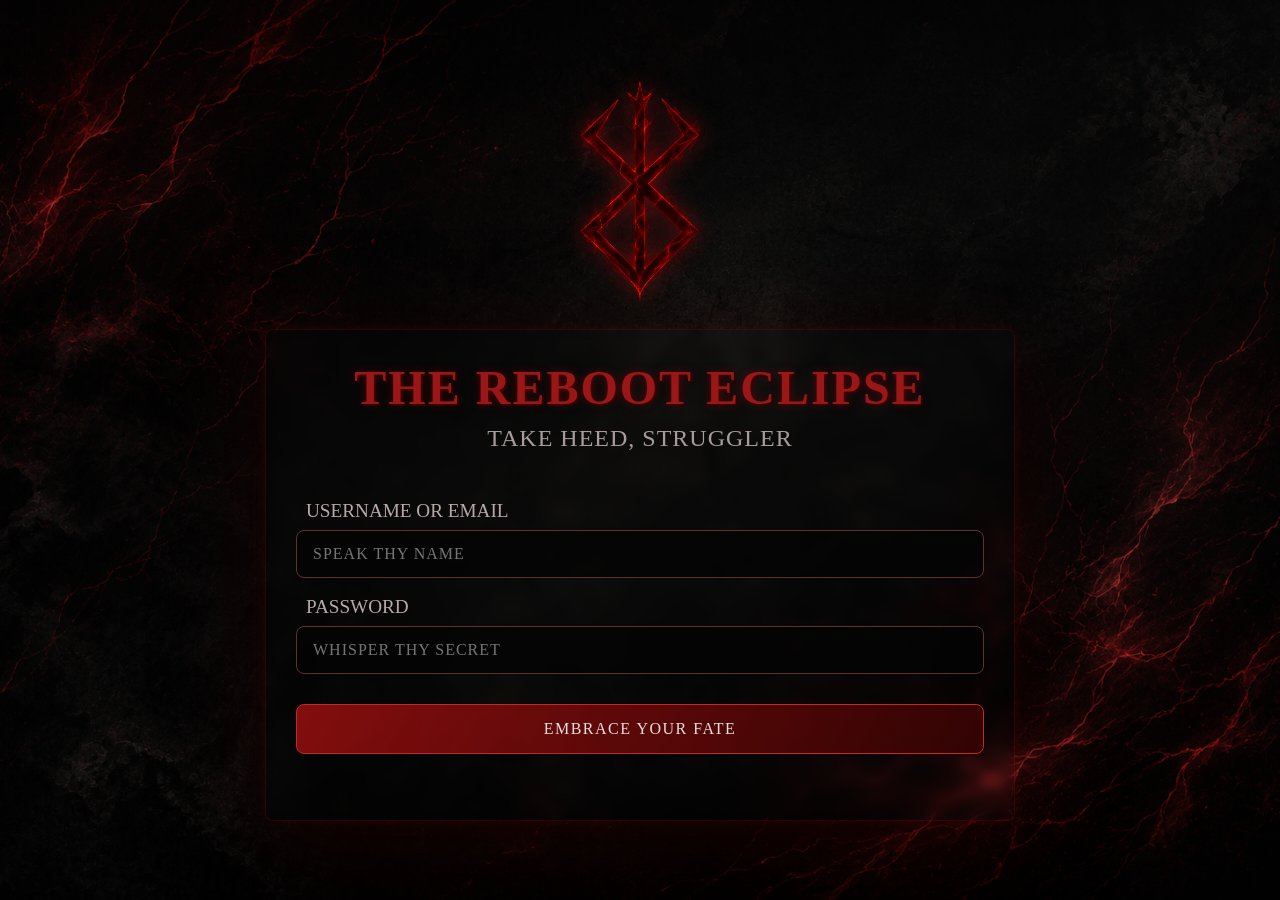
<file: index.html>
<!doctype html>
<html lang="en">
  <head>
    <meta charset="UTF-8" />
    <meta name="viewport" content="width=device-width, initial-scale=1.0" />
    <link rel="stylesheet" href="static/login.css" />
    <link rel="icon" href="static/assets/favicon.png" />
    <title>GraphQL - Login</title>
  </head>
  <body>
    <img
      class="brand-logo"
      src="static/assets/bos-logo.png"
      alt="Brand of Sacrifice"
    />
    <div class="login-container">
      <h1>THE REBOOT ECLIPSE</h1>
      <p id="subtitle">TAKE HEED, STRUGGLER</p>
      <form id="login-form">
        <label for="username-email">USERNAME OR EMAIL</label>
        <input
          id="username-email"
          type="text"
          placeholder="SPEAK THY NAME"
          maxlength="100"
          required
        />
        <label for="password">PASSWORD</label>
        <input
          id="password"
          type="password"
          placeholder="WHISPER THY SECRET"
          maxlength="100"
          required
        />
        <button type="submit" id="login-button">EMBRACE YOUR FATE</button>
      </form>
      <p id="error"></p>
    </div>

    <script type="module" src="js/auth.js"></script>
  </body>
</html>
</file>
<file: static/login.css>
* {
  box-sizing: border-box;
}

html {
  scrollbar-width: thin;
  scrollbar-color: #b01111bc #310303;
}

body {
  display: flex;
  flex-direction: column;
  align-items: center;
  justify-content: center;
  margin: 0;
  min-height: 100vh;
  color: #d8d3d3e5;
  background-image:
    linear-gradient(rgba(5, 5, 5, 0.45), rgba(5, 5, 5, 0.223)),
    url("assets/background.png");
  background-size: cover;
  background-position: center;
  background-repeat: no-repeat;
  background-attachment: fixed;
}

.brand-logo {
  object-fit: contain;
  width: 150px;
  height: auto;
  margin-bottom: 25px;
  filter: drop-shadow(0 0 11px rgba(150, 20, 20, 0.6));
  animation: auraPulse 4s ease-in-out infinite;
}

@keyframes auraPulse {
  0%,
  100% {
    filter: drop-shadow(0 0 10px rgba(170, 15, 15, 0.45));
  }
  50% {
    filter: drop-shadow(0 0 20px rgba(170, 15, 15, 0.9));
  }
}

.login-container {
  width: min(750px, 90%);
  padding: 30px;
  border: 1px solid rgba(150, 20, 20, 0.2);
  border-radius: 8px;
  background: rgba(12, 12, 12, 0.1);
  box-shadow:
    0 0 10px rgba(145, 2, 2, 0.2),
    0 20px 100px rgba(32, 0, 0, 0.7);
  backdrop-filter: blur(6px);
}

@keyframes shake {
  0%,
  100% {
    transform: translateX(0);
    border-color: rgba(150, 20, 20, 0.2);
  }
  20%,
  60% {
    transform: translateX(-10px);
    border-color: #d94343;
  }

  40%,
  80% {
    transform: translateX(10px);
    border-color: #d94343;
  }
}

.shake {
  animation: shake 0.4s ease-in-out;
  box-shadow: 0 0 20px rgba(217, 67, 67, 0.4);
}

.login-container h1 {
  margin: 0;
  text-align: center;
  font-family: Impact;
  font-size: clamp(2rem, 5vw, 3rem);
  letter-spacing: 2px;
  color: #9b1717;
  text-shadow:
    0 0 8px rgba(170, 0, 0, 0.45),
    2px 2px 0 #220404;
}

#subtitle {
  margin: 10px 0 30px 0;
  text-align: center;
  font-family: Impact;
  font-size: 1.5rem;
  letter-spacing: 1px;
  color: #a89b9b;
}

#login-form {
  display: flex;
  flex-direction: column;
}

#login-form label {
  margin: 18px 0 8px 10px;
  font-family: Impact;
  font-size: 1.2rem;
  color: #b9a8a8;
}

#login-form input {
  text-transform: uppercase;
  width: 100%;
  padding: 14px 16px;
  font-family: Impact;
  font-size: 1rem;
  letter-spacing: 1px;
  color: #e5dddd;
  background: rgba(5, 5, 5, 0.752);
  border: 1px solid #5f3030;
  border-radius: 8px;
  outline: red;
  transition:
    border-color 0.2s,
    box-shadow 0.2s;
}

#login-form input:focus {
  border-color: rgba(150, 20, 20, 0.2);
  box-shadow:
    0 0 0 2px rgba(181, 18, 18, 0.15),
    0 0 12px rgba(181, 18, 18, 0.2);
}

#login-button {
  margin-top: 30px;
  padding: 15px;
  font-family: Impact;
  font-size: 1rem;
  letter-spacing: 1.5px;
  color: #e9dddd;
  background: linear-gradient(120deg, #b01111bc, #310303);
  border: 1px solid #c22929;
  border-radius: 8px;
  cursor: pointer;
  transition:
    transform 0.2s,
    box-shadow 0.2s,
    background 0.2s;
}

#login-button:hover {
  transform: translateY(-2px);
  background: linear-gradient(135deg, #b01111bc, #310303);
  box-shadow: 0 0 18px rgba(180, 0, 0, 0.4);
}

#login-button:active {
  transform: translateY(1px);
}

#error {
  min-height: 20px;
  margin: 16px 0 0;
  text-align: center;
  font-family: Impact;
  font-size: 0.9rem;
  color: #d94343;
}
</file>
<file: static/profile.css>
* {
  box-sizing: border-box;
}

html {
  scrollbar-width: thin;
  scrollbar-color: #b01111bc #310303;
}

body {
  margin: 0;
  min-height: 100vh;
  color: #d8d3d3e5;
  background-image:
    linear-gradient(rgba(5, 5, 5, 0.45), rgba(5, 5, 5, 0.223)),
    url("assets/background.png");
  background-size: cover;
  background-position: center;
  background-repeat: no-repeat;
  background-attachment: fixed;
}

body.modal-open {
  overflow: hidden;
}

.nav-bar {
  display: flex;
  align-items: center;
  justify-content: space-between;
  padding: 20px 3%;
  background: rgba(8, 8, 8, 0.8);
  border-bottom: 1px solid rgba(150, 20, 20, 0.135);
  backdrop-filter: blur(5px);
}

.nav-user-logout {
  display: flex;
  gap: 3px;
}

#nav-username {
  text-transform: uppercase;
  font-family: Impact;
  letter-spacing: 1px;
  color: #d8d3d3;
}

#nav-user-id {
  font-family: Impact;
  font-size: 0.9rem;
  color: #8f8585;
}

.nav-actions {
  display: flex;
  align-items: center;
  gap: 10px;
}

#audio-button {
  padding: 5px;
  background: linear-gradient(120deg, #b01111bc, #310303);
  border: 1px solid #c22929;
  border-radius: 6px;
  cursor: pointer;
  transition:
    transform 0.2s,
    box-shadow 0.2s,
    background 0.2s;
}

.audio-icon {
  display: block;
  width: 20px;
  height: 20px;
  object-fit: contain;
  transition:
    transform 0.2s,
    filter 0.2s;
}

#audio-button:hover {
  transform: translateY(-2px);
  background: linear-gradient(135deg, #b01111bc, #310303);
  box-shadow: 0 0 18px rgba(180, 0, 0, 0.4);
}

#audio-button:hover .audio-icon {
  transform: scale(1.1);
  filter: drop-shadow(0 0 5px rgba(255, 80, 80, 0.5));
}

#audio-button:active {
  transform: translateY(1px);
}

#logout-button {
  padding: 5px 20px;
  font-family: Impact;
  font-size: 1rem;
  letter-spacing: 1.5px;
  color: #e9dddd;
  background: linear-gradient(120deg, #b01111bc, #310303);
  border: 1px solid #c22929;
  border-radius: 6px;
  cursor: pointer;
  transition:
    transform 0.2s,
    box-shadow 0.2s,
    background 0.2s;
}

#logout-button:hover {
  transform: translateY(-2px);
  background: linear-gradient(135deg, #b01111bc, #310303);
  box-shadow: 0 0 18px rgba(180, 0, 0, 0.4);
}

#logout-button:active {
  transform: translateY(1px);
}

.brand-logo {
  display: block;
  width: min(150px, 30vw);
  height: auto;
  margin: 40px auto 20px;
  object-fit: contain;
  filter: drop-shadow(0 0 12px rgba(170, 15, 15, 0.65));
  animation: auraPulse 4s ease-in-out infinite;
}

@keyframes auraPulse {
  0%,
  100% {
    filter: drop-shadow(0 0 10px rgba(170, 15, 15, 0.45));
  }
  50% {
    filter: drop-shadow(0 0 20px rgba(170, 15, 15, 0.9));
  }
}

.profile-title {
  text-align: center;
  margin-bottom: 40px;
  padding: 0 20px;
}

.profile-title h1 {
  margin: 0;
  font-family: Impact;
  font-size: clamp(2.2rem, 6vw, 4rem);
  letter-spacing: 2px;
  color: #9b1717;
  text-shadow:
    0 0 8px rgba(170, 0, 0, 0.45),
    2px 2px 0 #220404;
}

.profile-title p {
  margin: 10px 0 30px;
  font-family: Impact;
  font-size: clamp(0.9rem, 2vw, 1.2rem);
  letter-spacing: 1px;
  color: #a89b9b;
}

.identification-container,
.overview-container,
.graph-container {
  width: min(1000px, 90%);
  margin-left: auto;
  margin-right: auto;
  border: 1px solid rgba(150, 20, 20, 0.2);
  border-radius: 8px;
  background: rgba(12, 12, 12, 0.1);
  box-shadow:
    0 0 10px rgba(145, 2, 2, 0.2),
    0 20px 100px rgba(32, 0, 0, 0.7);
  backdrop-filter: blur(6px);
}

.identification-container,
.overview-container,
.graph-container {
  padding: 30px;
  margin-bottom: 30px;
}

.profile-heading {
  display: flex;
  align-items: center;
  justify-content: space-between;
  gap: 30px;
}

.name-container {
  display: flex;
  flex-direction: column;
  align-items: flex-start;
}

.name-container h2 {
  margin: 0;
  text-transform: uppercase;
  font-family: Impact;
  font-size: clamp(1.8rem, 2.5vw, 3rem);
  letter-spacing: 1.5px;
  color: #e9dddd;
}

.level-container {
  text-align: right;
}

.level-container h2 {
  margin: 5px 0 0;
  font-family: Impact;
  font-size: 2.5rem;
  color: #9b1717;
}

.label {
  margin: 0;
  font-family: Impact;
  font-size: 1rem;
  letter-spacing: 1px;
  color: #a89b9b;
}

.identification-container hr {
  margin: 25px 0;
  border: none;
  border-top: 1px solid rgba(150, 20, 20, 0.3);
}

#view-details-button {
  margin-top: 5px;
  font-family: Impact;
  font-size: 1rem;
  letter-spacing: 1.5px;
  color: #e9dddd84;
  background: none;
  border: none;
  cursor: pointer;
  transition: color 0.2s;
}

#view-details-button:hover {
  color: #c9bebe;
}

.latest-container {
  display: flex;
  justify-content: space-between;
}

.latest-container p {
  display: flex;
  flex-direction: column;
  gap: 10px;
  margin: 0;
}

#latest-completion-name {
  font-size: 1.3rem;
  text-transform: uppercase;
  font-family: Impact;
  color: #9b1717;
}

#latest-completion-type,
#latest-completion-date {
  text-transform: uppercase;
  font-family: Impact;
  color: #e9dddd84;
}

.overview-container {
  display: grid;
  grid-template-columns: 0.5fr 1fr;
  gap: 25px;
}

.overview-left {
  display: flex;
  flex-direction: column;
  gap: 12.5px;
}

.overview-left .stat-container {
  flex: 1;
}

.stat-container {
  display: flex;
  flex-direction: column;
  justify-content: center;
  align-items: center;
  text-align: center;
  width: 100%;
  padding: 25px;
  background: rgba(0, 0, 0, 0.28);
  border: 1px solid rgba(150, 20, 20, 0.2);
  border-radius: 7px;
}

.stat-container h2 {
  margin: 10px 0 0;
  font-family: Impact;
  font-size: 2rem;
  color: #9b1717;
}

.audit-details {
  display: flex;
  gap: 25px;
  margin-top: 20px;
}

.audit-details p {
  display: flex;
  flex-direction: column;
  gap: 6px;
  margin: 0;
  font-size: 1rem;
  font-family: Impact;
  color: #a89b9b;
}

.audit-details span {
  font-size: 1.2rem;
  font-family: Impact;
  color: #e9dddd;
}

.overview-right {
  display: flex;
}

.pie-container {
  width: 100%;
  padding: 25px;
  text-align: center;
  background: rgba(0, 0, 0, 0.28);
  border: 1px solid rgba(150, 20, 20, 0.2);
  border-radius: 7px;
}

#pass-fail-chart {
  display: block;
  width: min(250px, 80%);
  height: auto;
  margin: 20px auto;
}
.pass-fail-details {
  display: flex;
  justify-content: center;
  gap: 35px;
}

.pass-fail-details p {
  display: flex;
  flex-direction: column;
  gap: 5px;
  margin: 0;
  font-size: 1rem;
  font-family: Impact;
  color: #a89b9b;
}

.pass-fail-details span {
  font-size: 1.2rem;
  font-family: Impact;
  color: #e9dddd;
}

.graph-container {
  padding: 30px;
  margin-bottom: 50px;
  overflow-x: auto;
  overflow-y: hidden;
}

.graph-scroll {
  width: 100%;
  overflow-x: auto;
  overflow-y: hidden;
  margin-top: 10px;
}

#xp-graph {
  display: block;
  height: 400px;
  min-width: 1000px;
  margin-top: 20px;
  background: rgba(0, 0, 0, 0.2);
  border: 1px solid rgba(150, 20, 20, 0.15);
  border-radius: 6px;
}

.details-modal[hidden] {
  display: none;
}

.details-modal {
  position: fixed;
  inset: 0;
  display: flex;
  align-items: center;
  justify-content: center;
  padding: 20px;
  background: rgba(0, 0, 0, 0.78);
  z-index: 100;
}

.details-popup {
  position: relative;
  width: min(1000px, 100%);
  max-height: 90vh;
  overflow-y: auto;
  padding: 35px;
  background: #111;
  border: 1px solid rgba(170, 25, 25, 0.5);
  border-radius: 8px;
  box-shadow:
    0 0 25px rgba(150, 0, 0, 0.2),
    0 25px 100px black;
}

.details-popup h2 {
  margin-top: 0;
  font-family: Impact, sans-serif;
  letter-spacing: 1px;
  color: #9b1717;
}

#close-details-button {
  position: absolute;
  top: 15px;
  right: 15px;
  background: transparent;
  border: none;
  color: #c8bbbb;
  font-size: 1.3rem;
  cursor: pointer;
}

#close-details-button:hover {
  color: #d92b2b;
}

.details-section {
  margin-top: 30px;
}

.details-section h3 {
  padding-bottom: 10px;
  font-family: Impact;
  letter-spacing: 1px;
  color: #9b1717a8;
  border-bottom: 1px solid rgba(150, 20, 20, 0.3);
}

.details-info {
  display: flex;
  flex-direction: column;
  gap: 15px;
}

.details-info p {
  text-transform: uppercase;
  display: flex;
  flex-direction: column;
  font-family: Impact;
  gap: 5px;
  margin: 0;
}

.info-label {
  font-family: Impact;
  font-size: 0.8rem;
  letter-spacing: 1px;
  color: #958888;
}

@media (max-width: 750px) {
  .nav-bar {
    padding: 15px 6%;
  }

  .profile-heading {
    align-items: flex-start;
    flex-direction: column;
  }

  .level-container {
    text-align: left;
  }

  .latest-container {
    flex-direction: column;
    gap: 20px;
  }

  .overview-container {
    grid-template-columns: 1fr;
  }

  .audit-details {
    justify-content: space-around;
    gap: 10px;
  }

  .identification-container,
  .overview-container,
  .graph-container {
    width: 94%;
    padding: 20px;
  }
}
</file>
